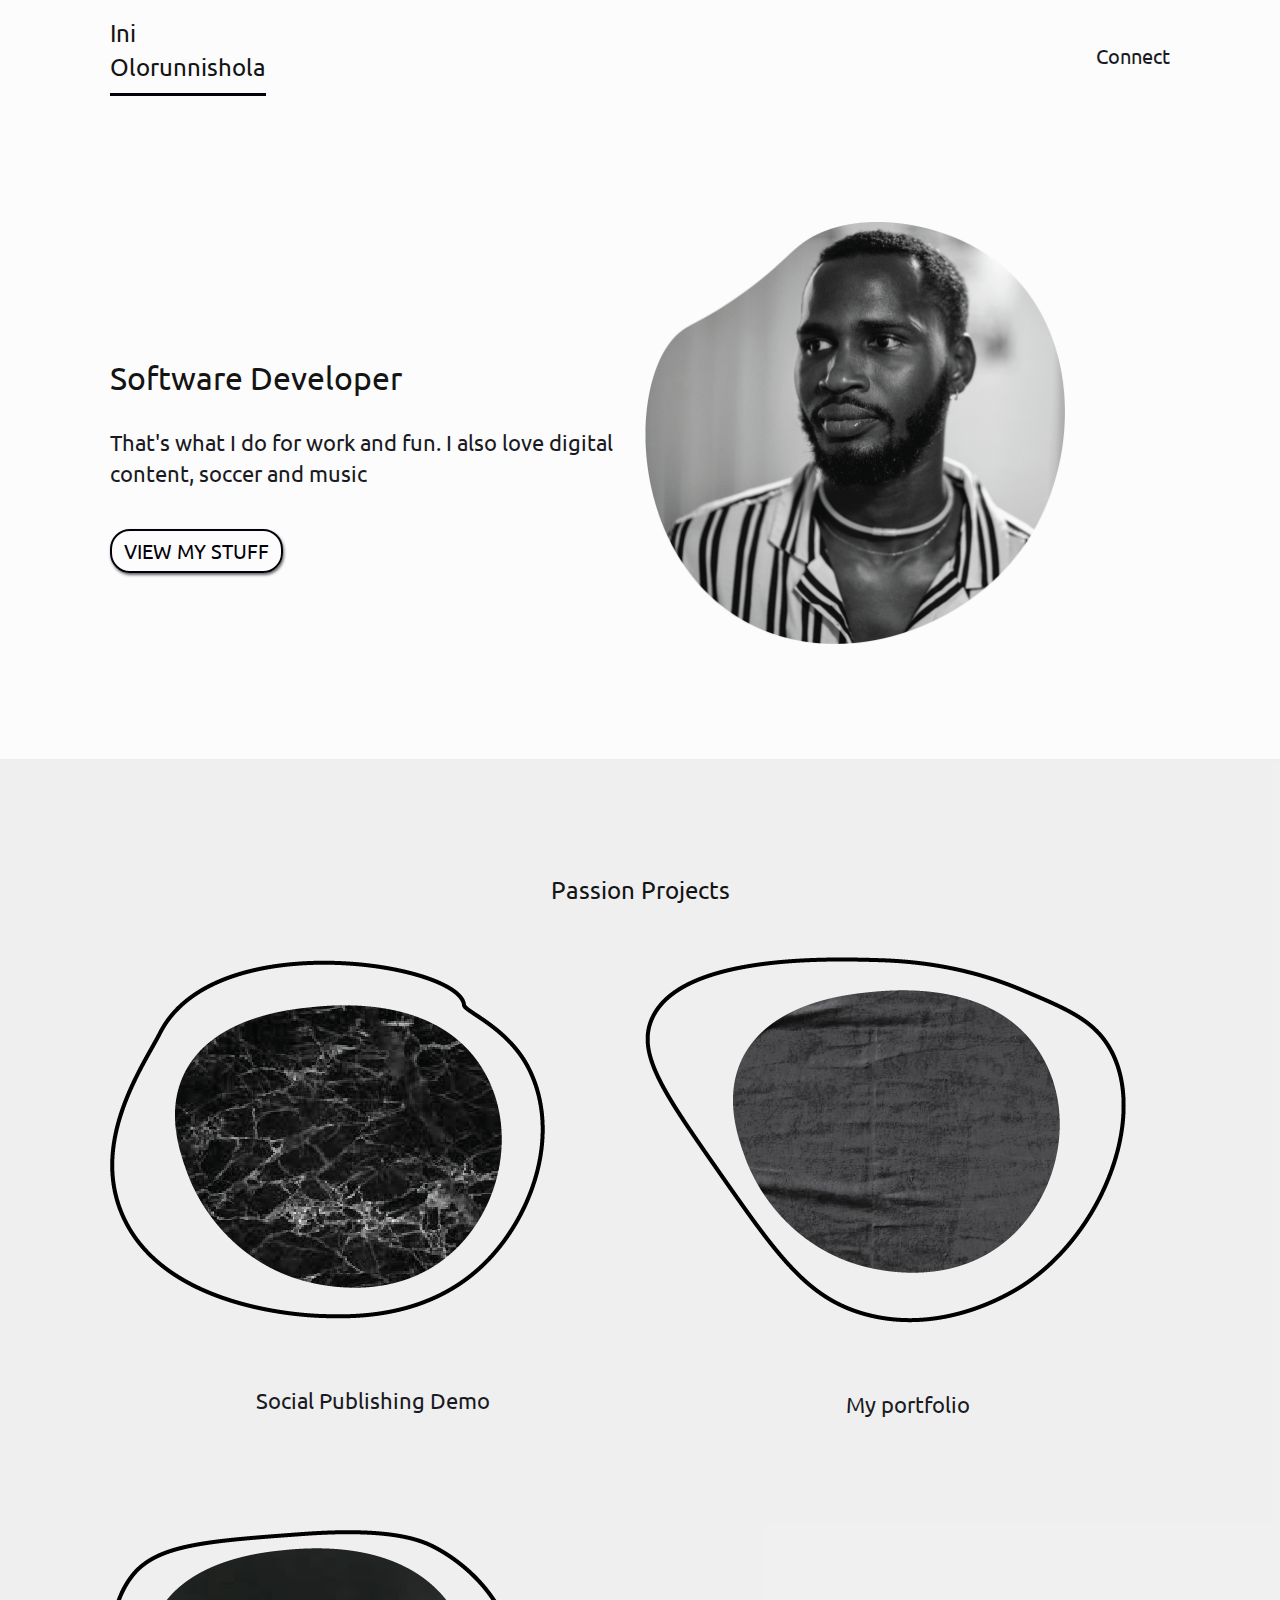
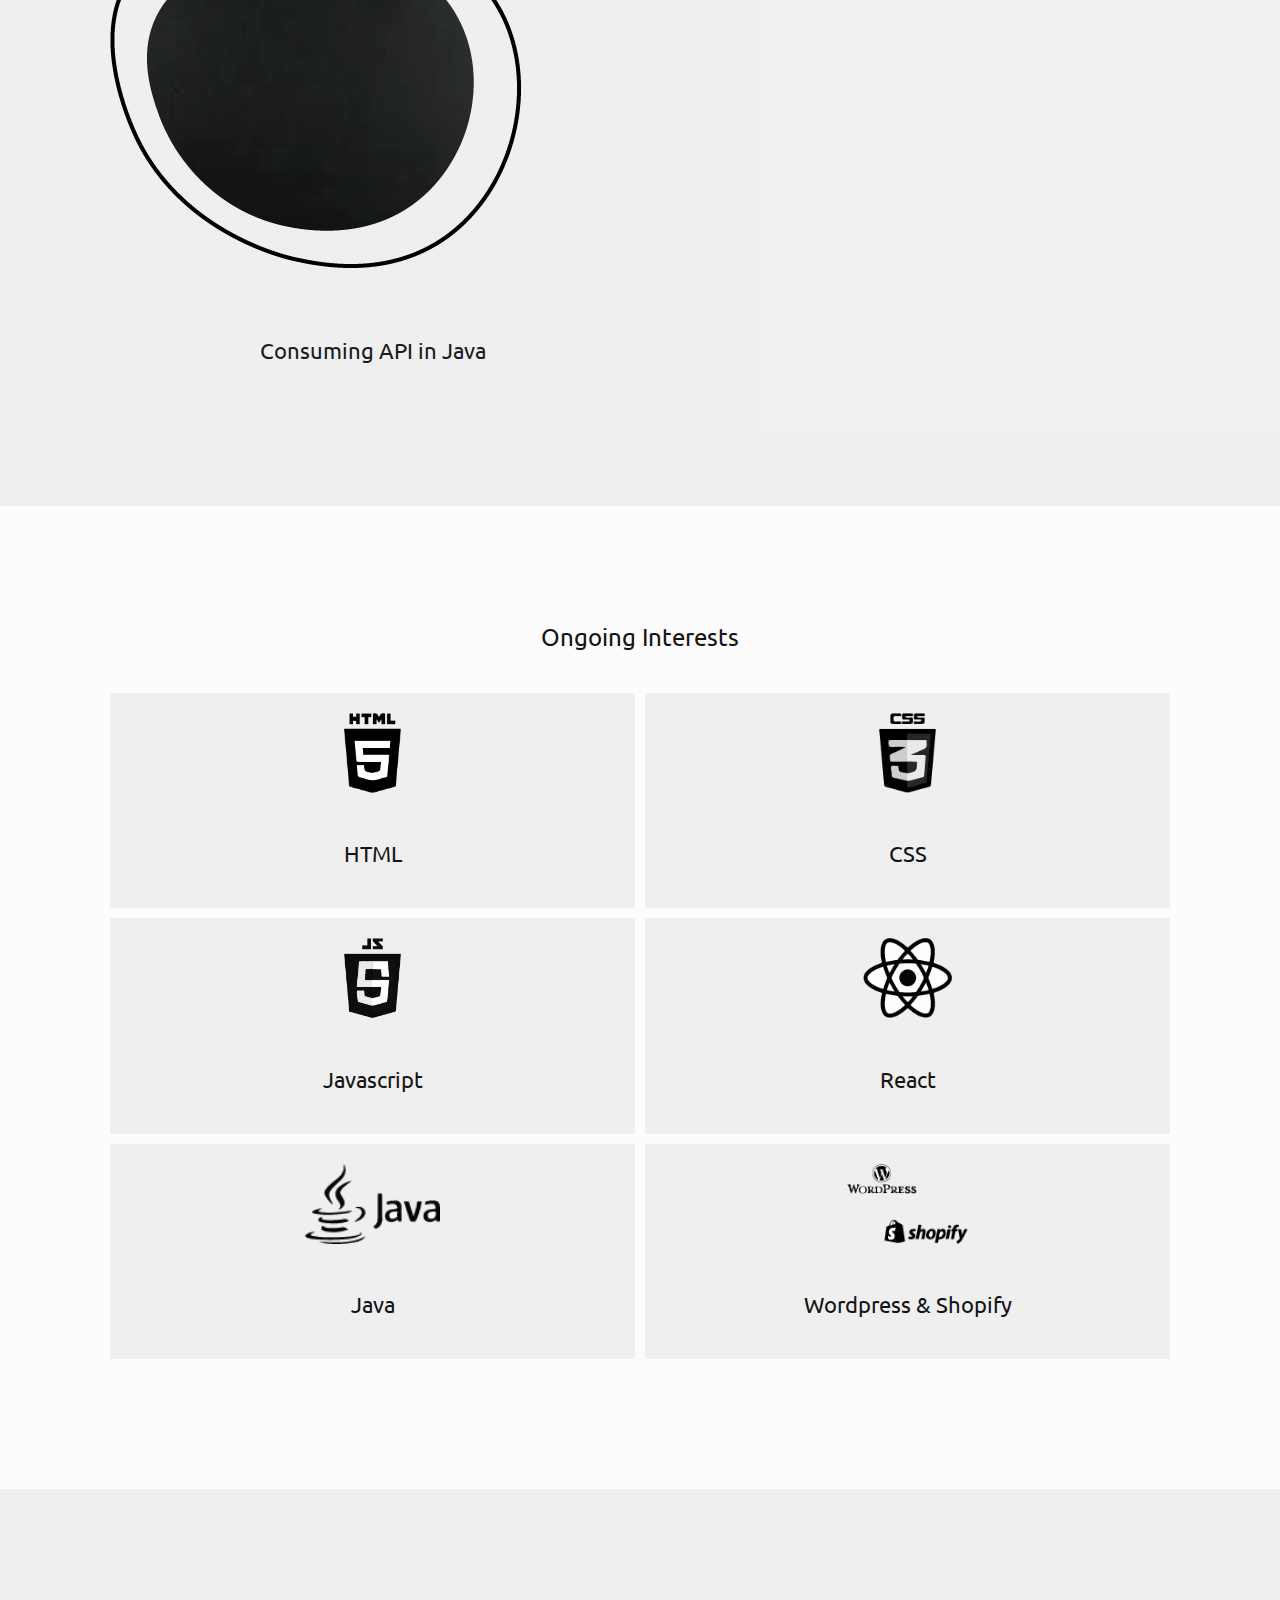
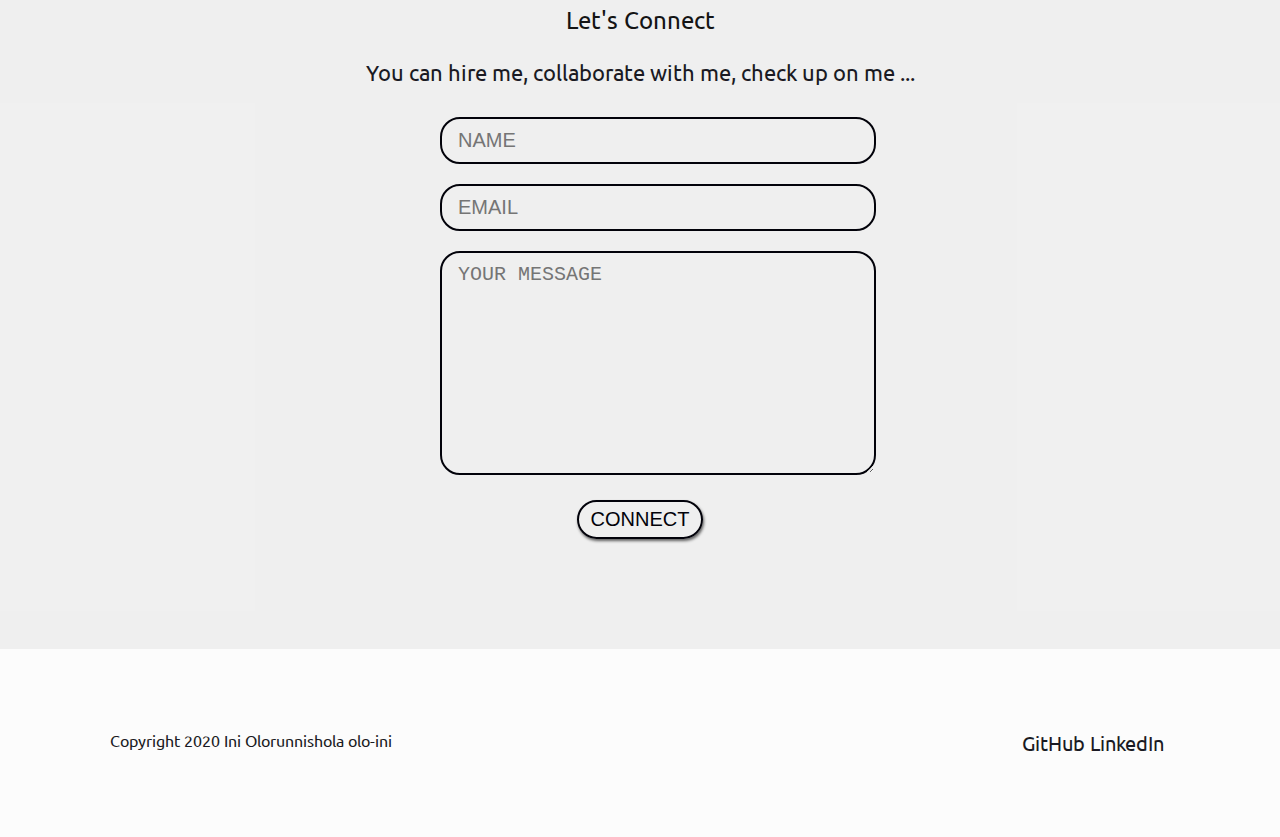
<file: index.html>
<!DOCTYPE html>
<html lang="en">
  <head>
    <meta charset="UTF-8" />
    <meta http-equiv="X-UA-Compatible" content="IE=edge" />
    <meta name="viewport" content="width=device-width, initial-scale=1.0" />
    <link rel="stylesheet" href="styles.css" />
    <script src="index.js"></script>

    <title>Ini Olorunnishola</title>
  </head>
  <body>
    <nav class="site-nav grid">
      <a href="index.html">
        <h1>Ini Olorunnishola</h1>
      </a>
      
      <ul>
        <li>
          <a href="#contact">Connect</a>
        </li>
      </ul>

      <span onclick="openNav()" class="menu-logo">
        <img src="assets/outline_menu_black_24dp.png" alt="menu" />
      </span>

      <div id="myNav" class="overlay">
        <!-- Button to close the overlay navigation -->
        <a href="javascript:void(0)" class="closebtn" onclick="closeNav()"
          >&times;</a
        >
        <div class="overlay-content">
          <a href="#contact" onclick="closeNav()">Connect</a>
        </div>
      </div>
    </nav>
    <section id="welcome" class="grid">
      <div class="welcome-text">
        <h2>Software Developer</h2>
        <p class="leading">
          That's what I do for work and fun. I also love digital content, soccer and music
        </p>
        <a href="#portfolio" class="button">View my stuff</a>
      </div>
      <div class="welcome-img">
        <img src="assets/banner_imagee.png" alt="pic of planet" />
      </div>
    </section>
    <section id="portfolio">
      <h3>Passion Projects</h3>
      <div class="projects grid">
        <a href="https://github.com/olo-ini/social-publishing-demo" target="_blank">
          <img src="assets/project_222.png" alt="captain cosmo image" />
          <h4>Social Publishing Demo</h4>
        </a>
        <a href="portfolio.html">
          <img src="assets/project_11.png" alt="space race image" />
          <h4>My portfolio</h4>
        </a>
        <a href="consuming.html">
          <img src="assets/project_33.png" alt="captain cosmo image" />
          <h4>Consuming API in Java</h4>
        </a>
      </div>
    </section>

    <section id="skills">
      <h3>Ongoing Interests</h3>
      <ul class="grid">
        <li>
          <img src="assets/comet_1.png" alt="comet" />
          <h4>HTML</h4>
        </li>
        <li>
          <img src="assets/comet_2.png" alt="comet" />
          <h4>CSS</h4>
        </li>
        <li>
          <img src="assets/comet_3.png" alt="comet" />
          <h4>Javascript</h4>
        </li>
        <li>
          <img src="assets/comet_4.png" alt="comet" />
          <h4>React</h4>
        </li>
        <li>
          <img src="assets/comet_5.png" alt="comet" />
          <h4>Java</h4>
        </li>
        <li>
          <img src="assets/comet_6.png" alt="comet" />
          <h4>Wordpress & Shopify</h4>
        </li>
      </ul>
      
    </section>
    <section id="contact">
      <h3>Let's Connect</h3>
      <p class="leading">
        You can hire me, collaborate with me, check up on me ...
      </p>
      <form data-netlify="true">
        <input type="text" placeholder="NAME" />
        <input type="email" placeholder="EMAIL" />
        <textarea placeholder="YOUR MESSAGE"></textarea>
        <button type="submit" class="button">Connect</button>
      </form>
    </section>
    <footer>
      <div class="grid">
        <p class="copyright">Copyright 2020 Ini Olorunnishola olo-ini</p>
        <ul class="social">
          <li>
            <a href="https://github.com/olo-ini" target="_blank">GitHub</a>
            <a href="https://www.linkedin.com/in/ini-olorunnishola-02473913a/" target="_blank">LinkedIn</a>
          </li>
        </ul>
      </div>
    </footer>
  </body>
</html>
</file>
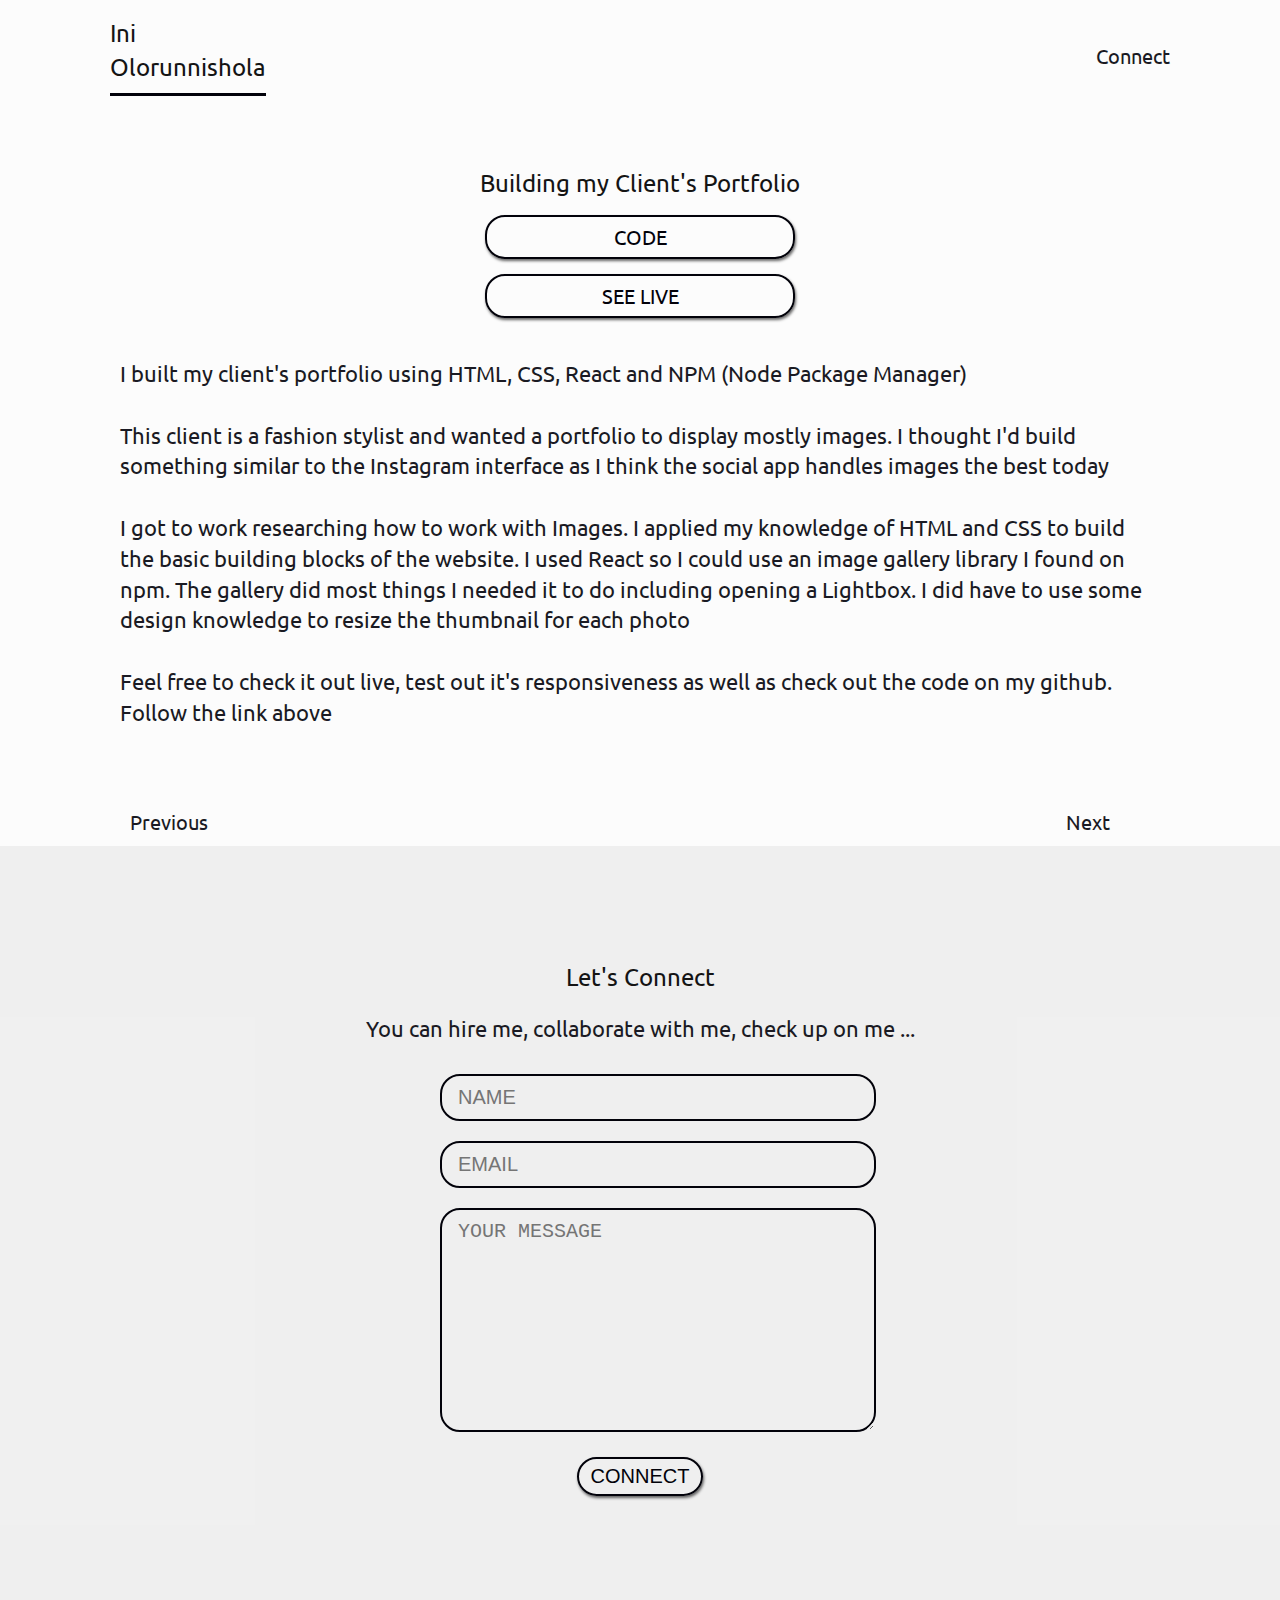
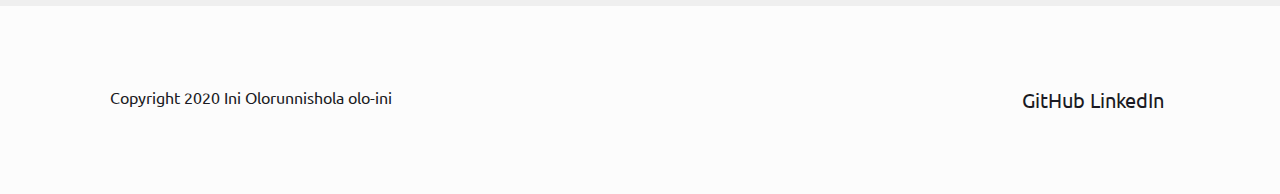
<file: client_portfolio.html>
<!DOCTYPE html>
<html lang="en">
<head>
    <meta charset="UTF-8">
    <meta http-equiv="X-UA-Compatible" content="IE=edge">
    <meta name="viewport" content="width=device-width, initial-scale=1.0">
    <link rel="stylesheet" href="styles.css">
    <title>Client Portfolio</title>
    <script src="index.js"></script>
</head>
<body>
    <nav class="site-nav grid">
        <a href="index.html">
            <h1>Ini Olorunnishola</h1>
          </a>
        <ul>
            <li>
                <a href="#contact">Connect</a>
            </li>
        </ul>

        <span onclick="openNav()" class="menu-logo">
            <img src="assets/outline_menu_black_24dp.png" alt="menu" />
          </span>
    
          <div id="myNav" class="overlay">
            <!-- Button to close the overlay navigation -->
            <a href="javascript:void(0)" class="closebtn" onclick="closeNav()"
              >&times;</a
            >
            <div class="overlay-content">
              <a href="assets/Ini_Favour_Olorunnishola_GR.pdf" target="_blank"
                >Resume</a
              >
              <a href="#contact" onclick="closeNav()">Connect</a>
            </div>
          </div>
    </nav>
    <section id="portfolio2">
        <h3>Building my Client's Portfolio</h3>
        <div class="grid2">
            <a href="https://github.com/olo-ini/client-portfolio" target="_blank" class="button">Code</a>
            <a href="https://serene-darwin-376c6f.netlify.app/" target="_blank" class="button">See Live</a>
        </div>

        <section id="blog-body">
            <p class="leading">
                I built my client's portfolio using HTML, CSS, React and NPM (Node Package Manager) <br><br>
                
                This client is a fashion stylist and wanted a portfolio to display mostly images. I thought 
                I'd build something similar to the Instagram interface as I think the social app handles
                images the best today <br><br>

                I got to work researching how to work with Images. I applied my knowledge of HTML and CSS to 
                build the basic building blocks of the website. I used React so I could use an image gallery 
                library I found on npm. The gallery did most things I needed it to do including opening a Lightbox.
                I did have to use some design knowledge to resize the thumbnail for each photo <br><br>

                Feel free to check it out live, test out it's responsiveness as well as check out the code on my github. Follow the link above
            </p>
        </section>
    </section>

    <span class="grid">
      <a href="portfolio.html" id="previous">Previous</a>
      <a href="consuming.html" id="next">Next</a>
    </span>

    <section id="contact">
        <h3>Let's Connect</h3>
        <p class="leading">
          You can hire me, collaborate with me, check up on me ...
        </p>
        <form data-netlify="true">
          <input type="text" placeholder="NAME" />
          <input type="email" placeholder="EMAIL" />
          <textarea placeholder="YOUR MESSAGE"></textarea>
          <button type="submit" class="button">Connect</button>
        </form>
      </section>


      <footer>
        <div class="grid">
          <p class="copyright">Copyright 2020 Ini Olorunnishola olo-ini</p>
          <ul class="social">
            <li>
              <a href="https://github.com/olo-ini" target="_blank">GitHub</a>
              <a href="https://www.linkedin.com/in/ini-olorunnishola-02473913a/" target="_blank">LinkedIn</a>
            </li>
          </ul>
        </div>
      </footer>
</body>
</html>
</file>
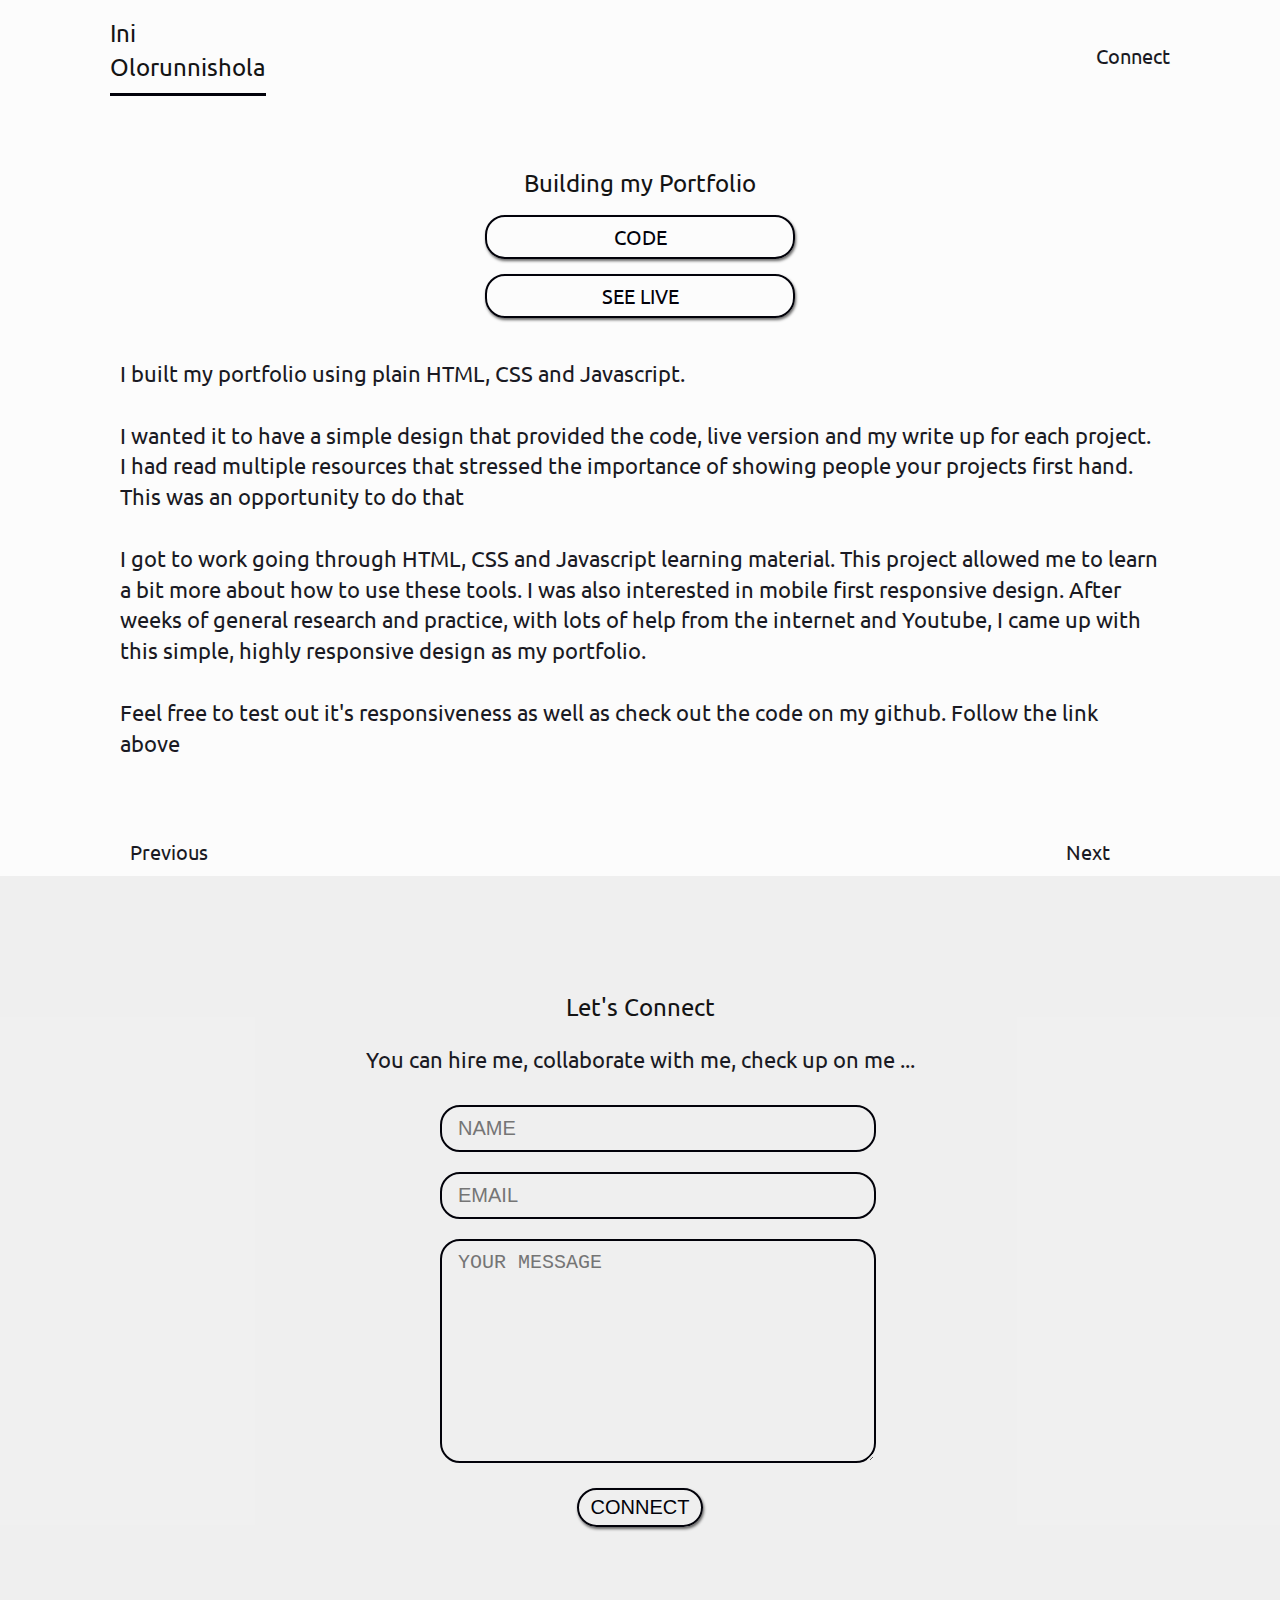
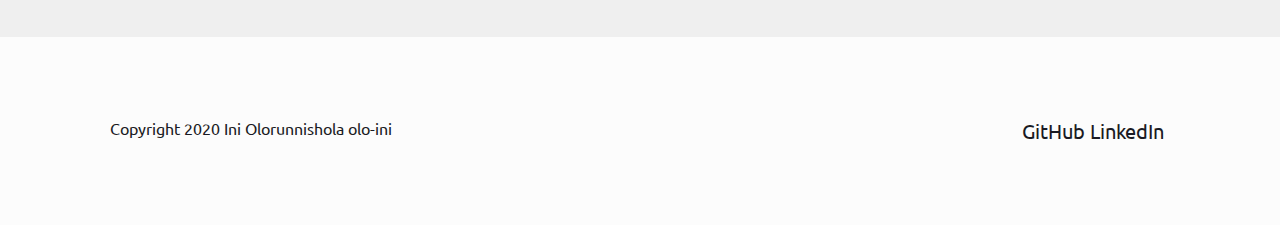
<file: portfolio.html>
<!DOCTYPE html>
<html lang="en">
<head>
    <meta charset="UTF-8">
    <meta http-equiv="X-UA-Compatible" content="IE=edge">
    <meta name="viewport" content="width=device-width, initial-scale=1.0">
    <link rel="stylesheet" href="styles.css">
    <title>Portfolio</title>
    <script src="index.js"></script>
</head>
<body>
    <nav class="site-nav grid">
        <a href="index.html">
            <h1>Ini Olorunnishola</h1>
          </a>
        <ul>
            <li>
                <a href="#contact">Connect</a>
            </li>
        </ul>

        <span onclick="openNav()" class="menu-logo">
            <img src="assets/outline_menu_black_24dp.png" alt="menu" />
          </span>

        <div id="myNav" class="overlay">
            <!-- Button to close the overlay navigation -->
            <a href="javascript:void(0)" class="closebtn" onclick="closeNav()"
            >&times;</a
            >
            <div class="overlay-content">
                <a href="#contact" onclick="closeNav()">Connect</a>
            </div>
        </div>
    </nav>
    <section id="portfolio2">
        <h3>Building my Portfolio</h3>
        <div class="grid2">
            <a href="https://github.com/olo-ini/portfolio" target="_blank" class="button">Code</a>
            <a href="index.html" class="button">See Live</a>
        </div>

        <section id="blog-body">
            <p class="leading">
                I built my portfolio using plain HTML, CSS and Javascript. <br>
                <br>
                I wanted it to have a simple design that provided the code, live version and my write up
                for each project. I had read multiple resources that stressed the importance of showing people 
                your projects first hand. This was an opportunity to do that <br><br>
                I got to work going through HTML, CSS and Javascript learning material. This project allowed me 
                to learn a bit more about how to use these tools. I was also interested in mobile first responsive 
                design. After weeks of general research and practice, with lots of help from the internet and Youtube, 
                I came up with this simple, highly responsive design as my portfolio.<br><br>
                Feel free to test out it's responsiveness as well as check out the code on my github. Follow the link above
            </p>
        </section>
    </section>

    <span class="grid">
      <a href="random_jokes.html" id="previous">Previous</a>
      <a href="client_portfolio.html" id="next">Next</a>
    </span>

    <section id="contact">
        <h3>Let's Connect</h3>
        <p class="leading">
          You can hire me, collaborate with me, check up on me ...
        </p>
        <form data-netlify="true">
          <input type="text" placeholder="NAME" />
          <input type="email" placeholder="EMAIL" />
          <textarea placeholder="YOUR MESSAGE"></textarea>
          <button type="submit" class="button">Connect</button>
        </form>
      </section>


      <footer>
        <div class="grid">
          <p class="copyright">Copyright 2020 Ini Olorunnishola olo-ini</p>
          <ul class="social">
            <li>
              <a href="https://github.com/olo-ini" target="_blank">GitHub</a>
              <a href="https://www.linkedin.com/in/ini-olorunnishola-02473913a/" target="_blank">LinkedIn</a>
            </li>
          </ul>
        </div>
      </footer>
</body>
</html>
</file>
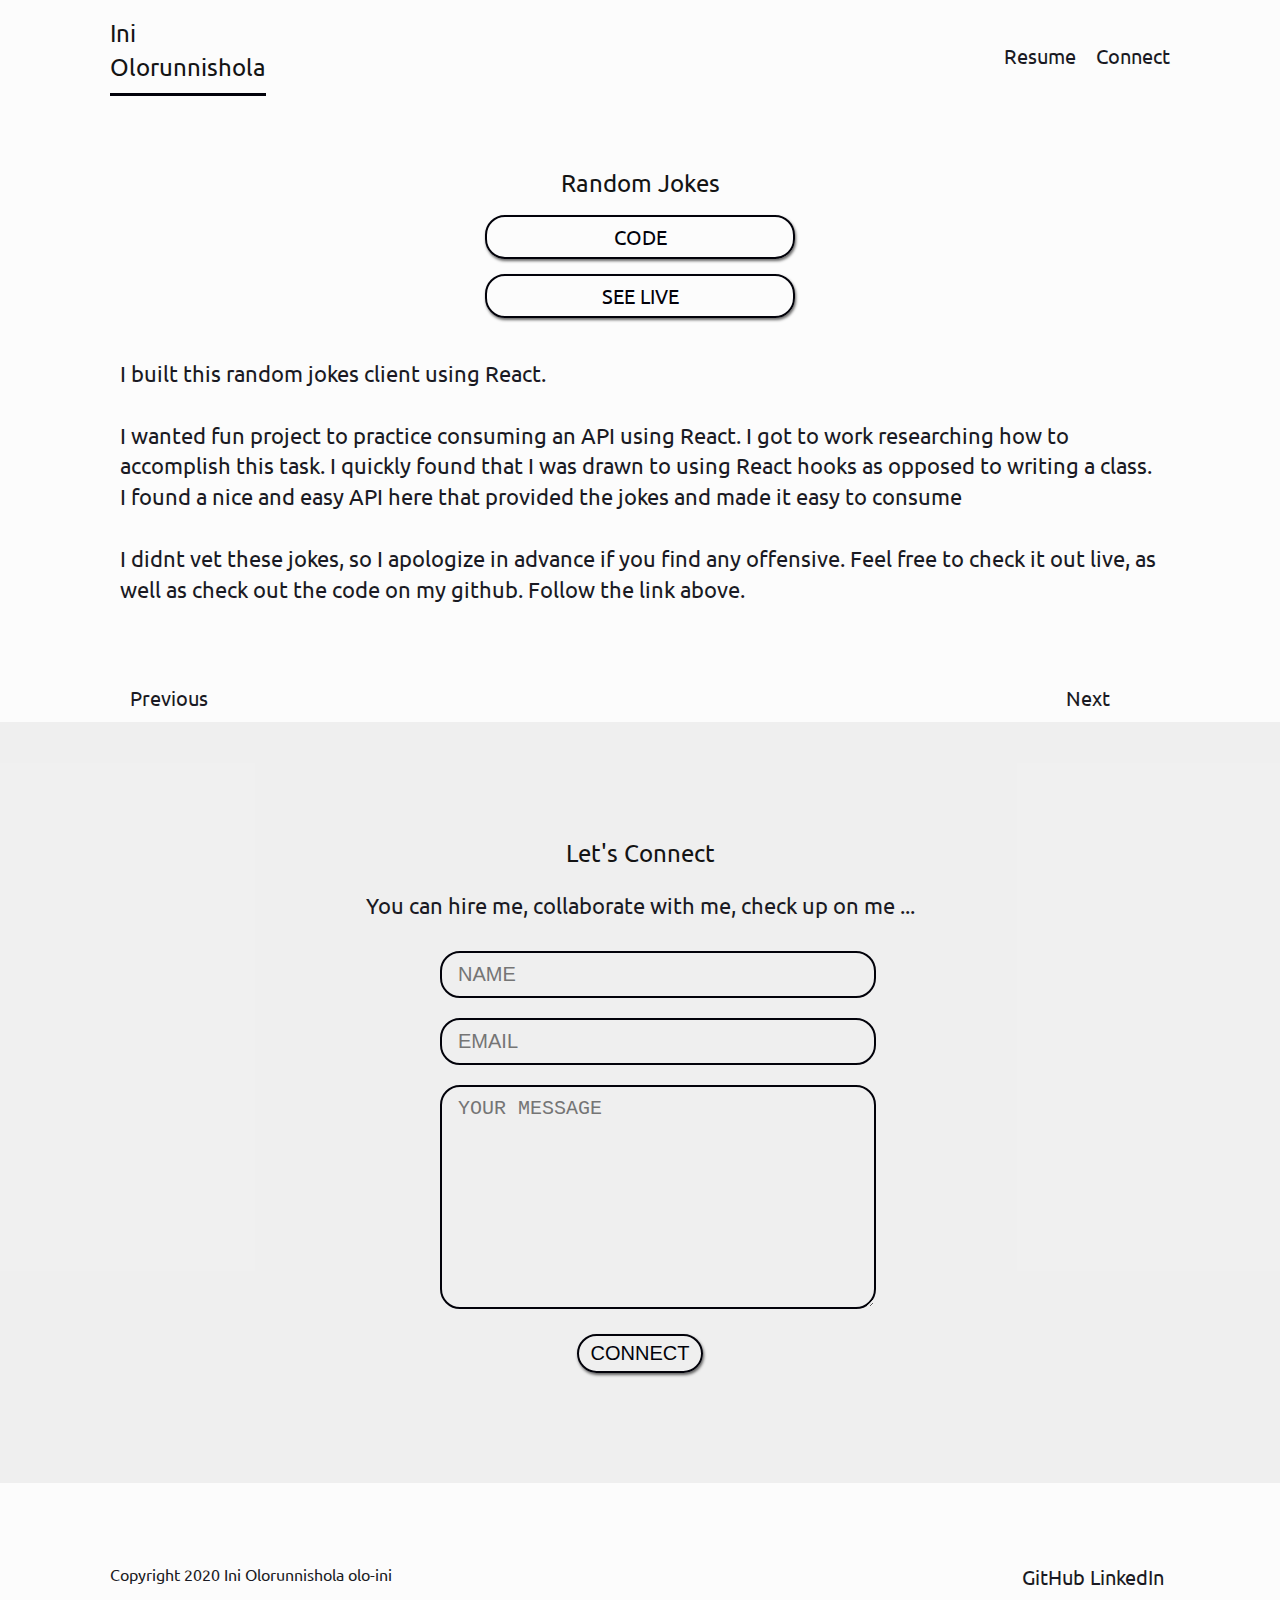
<file: random_jokes.html>
<!DOCTYPE html>
<html lang="en">
<head>
    <meta charset="UTF-8">
    <meta http-equiv="X-UA-Compatible" content="IE=edge">
    <meta name="viewport" content="width=device-width, initial-scale=1.0">
    <link rel="stylesheet" href="styles.css">
    <title>Random Jokes</title>
    <script src="index.js"></script>
</head>
<body>
    <nav class="site-nav grid">
        <a href="index.html">
            <h1>Ini Olorunnishola</h1>
          </a>
        <ul>
            <li>
                <a href="assets/Ini_Favour_Olorunnishola_GR.pdf" target="_blank">Resume</a>
            </li>
            <li>
                <a href="#contact">Connect</a>
            </li>
        </ul>

        <span onclick="openNav()" class="menu-logo">
            <img src="assets/outline_menu_black_24dp.png" alt="menu" />
          </span>
    
          <div id="myNav" class="overlay">
            <!-- Button to close the overlay navigation -->
            <a href="javascript:void(0)" class="closebtn" onclick="closeNav()"
              >&times;</a
            >
            <div class="overlay-content">
              <a href="assets/Ini_Favour_Olorunnishola_GR.pdf" target="_blank"
                >Resume</a
              >
              <a href="#contact" onclick="closeNav()">Connect</a>
            </div>
          </div>
    </nav>
    <section id="portfolio2">
        <h3>Random Jokes</h3>
        <div class="grid2">
            <a href="https://github.com/olo-ini/random-jokes" target="_blank" class="button">Code</a>
            <a href="https://stupefied-bartik-483324.netlify.app/" target="_blank" class="button">See Live</a>
        </div>

        <section id="blog-body">
            <p class="leading">
                I built this random jokes client using React. <br><br>
                
                I wanted fun project to practice consuming an API using React. I got to work researching how to accomplish 
                this task. I quickly found that I was drawn to using React hooks as opposed to writing a class. I found a nice 
                and easy API <a href="https://official-joke-api.appspot.com/jokes/ten" target="_blank">here</a> that provided the jokes and made it 
                easy to consume <br><br>

                 I didnt vet
                these jokes, so I apologize in advance if you find any offensive. Feel free to check it out live, as well as check out the code on my github. 
                Follow the link above.
            </p>
        </section>
    </section>

    <span class="grid">
        <a href="consuming.html" id="previous">Previous</a>
        <a href="portfolio.html" id="next">Next</a>
    </span>

    <section id="contact">
        <h3>Let's Connect</h3>
        <p class="leading">
          You can hire me, collaborate with me, check up on me ...
        </p>
        <form data-netlify="true">
          <input type="text" placeholder="NAME" />
          <input type="email" placeholder="EMAIL" />
          <textarea placeholder="YOUR MESSAGE"></textarea>
          <button type="submit" class="button">Connect</button>
        </form>
      </section>


      <footer>
        <div class="grid">
          <p class="copyright">Copyright 2020 Ini Olorunnishola olo-ini</p>
          <ul class="social">
            <li>
              <a href="https://github.com/olo-ini" target="_blank">GitHub</a>
              <a href="https://www.linkedin.com/in/ini-olorunnishola-02473913a/" target="_blank">LinkedIn</a>
            </li>
          </ul>
        </div>
      </footer>
</body>
</html>
</file>
<file: styles.css>
/* variables */
:root {
  --primary: #02020a;
  --secondary: #fcfcfc;
}

/* reset */
body,
p,
a,
ul,
li {
  margin: 0;
  padding: 0;
  text-decoration: none;
}
li {
  list-style-type: none;
}

/* base styles */
body {
  background: var(--secondary);
  overflow-x: hidden;
  font-family: "Ubuntu Regular";
}

.button {
  background: none;
  border: 2px solid var(--primary);
  color: var(--primary);
  padding: 6px 12px;
  border-radius: 20px;
  text-transform: uppercase;
  box-shadow: 1px 2px 3px rgba(0, 0, 0, 0.6);
  display: inline-block;
  font-size: 1em;
}

.button:hover {
  color: rgb(255, 254, 254);
  background: var(--primary);
}

input,
textarea {
  background: rgba(255, 255, 255, 0.05);
  padding: 10px 16px;
  border-radius: 20px;
  border: 2px solid var(--primary);
  color: #02020a;
  font-size: 1em;
}

@font-face {
  font-family: "Ubuntu Regular";
  src: url("assets/fonts/Ubuntu-Regular.ttf");
}

h1,
h2,
h3,
h4 {
  color: #141414;
  font-weight: normal;
  line-height: 1.4em;
}

p,
a,
li {
  color: #1a1a23;
  font-size: 1em;
  line-height: 1.4em;
}



h1,
h3 {
  font-size: 1.2em;
}

h2 {
  font-size: 1.6em;
}

h4 {
  font-size: 1.1em;
}

.leading {
  font-size: 1.1em;
}

/* mobile styles */
.grid {
  display: grid;
  grid-template-columns: repeat(8, 1fr);
  gap: 10px;
  box-sizing: border-box;
  /*outline-style: solid;
  outline-color: red;*/
}

.grid2 {
  display: grid;
  grid-template-columns: repeat(8, 1fr);
  /*outline-style: solid;
  outline-color: red;*/
}

.grid2 a {
  display: flex;
  grid-column: 4/6;
  justify-content: center;
  align-self: center;
  margin-top: 15px;
}

#blog-body {
  margin-top: 15px;
  margin: 30px;
}

.site-nav {
  margin: 0 20px;
}

.site-nav h1 {
  grid-column: 1/4;
  grid-row: 1;
  padding-bottom: 10px;
  border-bottom: 3px solid var(--primary);
  display: inline-block;
}

.site-nav ul {
  display: none;
}

.menu-logo {
  grid-column: 8/9;
  align-self: center;  
  cursor: pointer;
}

.overlay {
  height: 100%;
  width: 0;
  position: fixed;
  z-index: 1;
  left: 0;
  top: 0;
  background-color: #02020a;
  background-color: rgba(0,0,0, 0.9);
  overflow-x: hidden;
  transition: 0.5s;
}

.overlay-content {
  position: relative;
  top: 25%;
  width: 100%;
  text-align: center;
  margin-top: 30px;
}

.overlay a {
  padding: 8px;
  text-decoration: none;
  font-size: 36px;
  color: #818181;
  display: block;
  transition: 0.3s;
}

.overlay .closebtn {
  position: absolute;
  top: 20px;
  right: 45px;
  font-size: 60px;
}

#welcome {
  padding: 0px 20px 20px 20px;
}

.welcome-text {
  grid-column: 1/6;
}

.welcome-text a {
  margin: 20px 0;
}

.welcome-img {
  grid-column: 6/9;
  margin: 20px 0;
}
.welcome-img img {
  width: 100%;
}

#portfolio {
  background: rgba(192, 192, 192, 0.2);
  background-size: cover;
  background-repeat: no-repeat;
  background-position: bottom;
  padding: 30px 20px;
}

#portfolio h3 {
  margin-bottom: 0;
  text-align: center;
}

#portfolio2 {
  background-size: cover;
  background-repeat: no-repeat;
  background-position: bottom;
  padding: 30px 20px;
}

#portfolio2 h3 {
  margin-bottom: 0;
  text-align: center;
}

.projects {
  margin: 20px 0;
}

.projects a {
  grid-column: 1/9;
  display: flex;
  margin: 20px 0;
}

.projects a * {
  margin: 0 20px;
  max-width: 40%;
  align-self: center;
}

.projects h4 {
  color: #1a1a23;
  align-self: center;
}

.projects a {
  color: #1a1a23;
  align-self: center;
}

#skills {
  padding: 30px 20px;
  background: #fcfcfc;
}

#skills h3 {
  text-align: center;
}

#skills ul {
  margin: 40px 0;
}

#skills li {
  padding: 10px;
  background: rgba(192, 192, 192, 0.2);
  grid-column: span 4;
  text-align: center;
}

#skills img {
  height: 80px;
  margin: 10px auto;
}

#skills p {
  text-align: center;
  margin: 0 20px;
}

#contact {
  padding: 30px 20px;
  background: rgba(192, 192, 192, 0.2);
}

#contact h3,
#contact p {
  margin-bottom: 0;
  text-align: center;
}

#contact form {
  width: 80%;
  max-width: 400px;
  margin: 20px auto;
  text-align: center;
}

#contact input,
#contact textarea {
  width: 100%;
  margin: 10px 0;
}

#contact textarea {
  max-width: 100%;
  height: 200px;
}

#contact .button {
  margin-top: 10px;
}

#previous {
  margin: 10px 20px;
}

#next {
  margin: 10px 20px;
  grid-column: 8/9;
}
footer {
  padding: 30px 20px;
  background-size: cover;
  background-repeat: no-repeat;
  background-position: top center;
}
footer .copyright {
  grid-column: 1/3;
  font-size: 0.8em;
}
footer .social {
  grid-column: 7/9;
  display: flex;
  justify-content: flex-end;
}
footer li {
  margin: 0 6px;
}
footer img {
  width: 20px;
}

@media screen and (min-width: 620px) {
  .welcome-text {
    grid-column: 1/5;
    margin-top: 50px;
  }

  .welcome-img {
    grid-column: 5/9;
  }

  .welcome-img img {
    width: 80%;
  }

  .projects {
    margin-top: 40px;
  }

  .projects a {
    grid-column: span 4;
    display: block;
    margin: 20px 0;
  }

  /*.projects a:last-child {
    grid-column: 3/7;
  }*/

  .projects a * {
    margin: 10px;
    max-width: 60%;
    margin: 10px 20%;
  }

  .projects h4 {
    text-align: center;
  }
  #skills {
    padding: 30px 100px;
  }
  footer {
    background-size: 20%;
  }
}

@media screen and (min-width: 960px) {
  body {
    font-size: 18px;
  }

  .grid {
    max-width: 1060px;
    margin: 0 auto;
    width: 100%;
  }

  .leading {
    margin: 20px 0;
  }

  .site-nav{
    padding: 0 20px;
  }

  .site-nav h1{
    grid-column: 1/3;
  }

  .site-nav ul{
    display: flex;
    grid-column: 6/9;
    justify-content: flex-end;
    align-self: center;
  }

  .site-nav li{
    margin-left: 20px;
  }

  .menu-logo {
    display: none;
  }

  .welcome-text{
    grid-column: 1/5;
    align-self: center;
  }

  #blog-body {
    margin: 40px 80px;
  }

  #welcome{
    padding-bottom: 40px;
  }

  .projects a *{
    max-width: 80%;
    margin: 30px 10%;
  }

  #skills{
    padding: 30px 20px;
  }

  #skills ul{
    margin: 40px auto;
  }

  #skills li{
    grid-column: span 4;
  }

  #skills p{
    max-width: 600px;
    margin: 40px auto;
  }

  footer{
    background-size: 20%;
    padding: 40px 20px;
  }
}

@media screen and (min-width: 1200px){
  
    body{
        font-size: 20px;
      }
      .site-nav{
        padding: 0;
      }
      #welcome, #portfolio, #skills, #contact{
        padding: 90px 0;
      }
      .leading{
        margin: 20px 0;
      }
     /* .projects a:nth-child(1){
        grid-column: 1/3;
      }
      .projects a:nth-child(2){
        grid-column: 4/6;
        padding-top: 140px;
      }
      .projects a:nth-child(3){
        grid-column: 7/9;
      }*/
      #blog-body {
        margin: 40px 100px;
      }
      .projects a *{
        max-width: 100%;
        margin: 30px 0%;
      }
      footer{
        padding: 80px 0;
        background-size: 30%;
      }
      footer .copyright{
        grid-column: 1/4;
      }
      footer .social{
        grid-column: 6/9;
      }
      footer img{
        width: 30px;
      }
    
  
  }

@media screen  and (min-width: 1500px) {
  #blog-body {
    margin: 40px 280px;
  }
}
</file>
